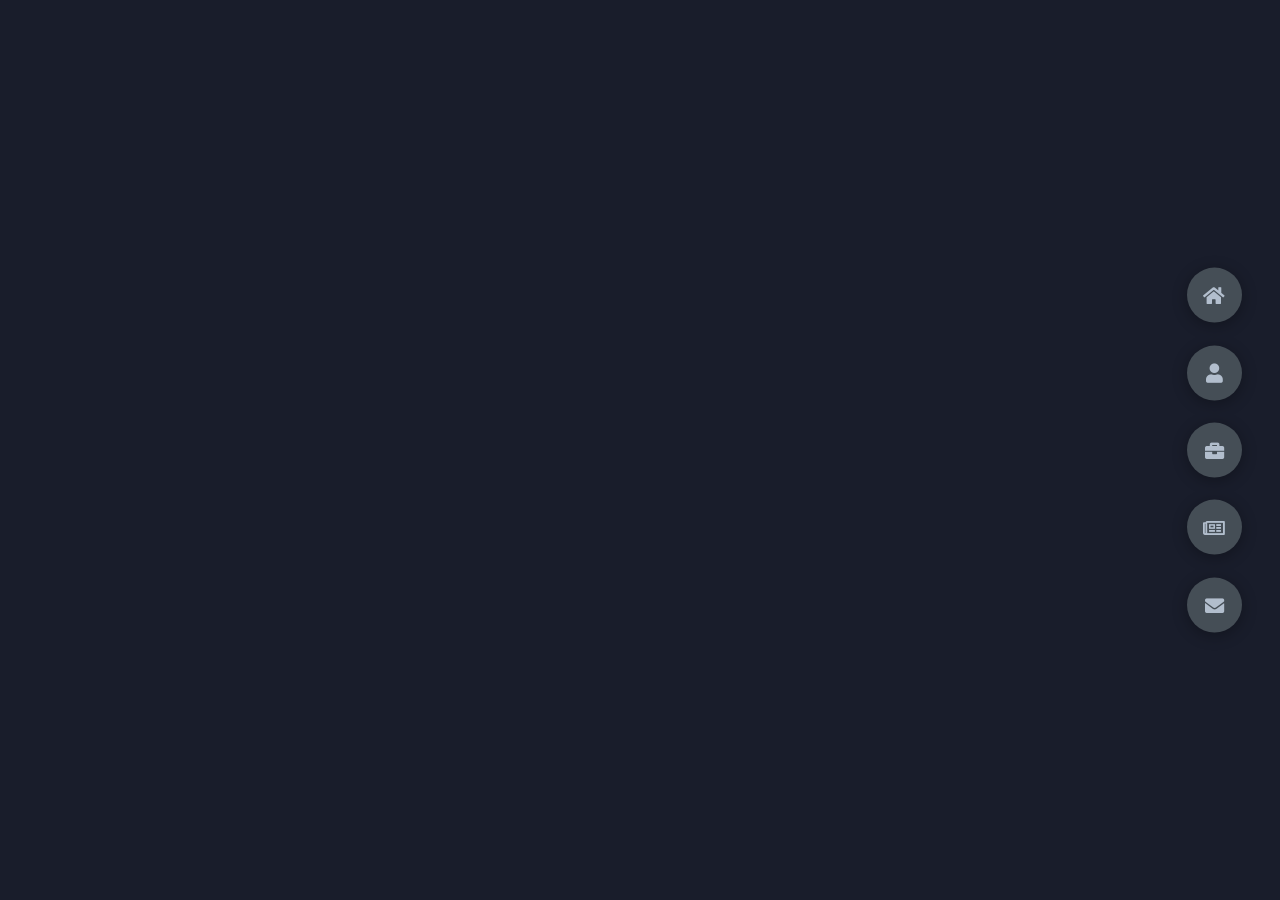
<file: index.html>
<!DOCTYPE html>
<html lang="en">
<head>
    <meta charset="UTF-8">
    <meta name="viewport" content="width=device-width, initial-scale=1.0">
    <title>Olufemi Portfolio Website</title>
    <link rel="stylesheet" href="styles/style.css">
    <link rel="preconnect" href="https://fonts.googleapis.com">
    <link rel="preconnect" href="https://fonts.gstatic.com" crossorigin>
    <link href="https://fonts.googleapis.com/css2?family=Poppins:wght@400;500&display=swap" rel="stylesheet">
    <link rel="stylesheet" href="https://cdnjs.cloudflare.com/ajax/libs/font-awesome/5.15.4/css/all.min.css" integrity="sha512-1ycn6IcaQQ40/MKBW2W4Rhis/DbILU74C1vSrLJxCq57o941Ym01SwNsOMqvEBFlcgUa6xLiPY/NS5R+E6ztJQ==" crossorigin="anonymous" referrerpolicy="no-referrer" />
</head>
<body class="main-content">
    <header class="section sec1 header active">

    </header>
    <main>
        <section class="section sec2 about"></section>
        <section class="section sec3 portfolio"></section>
        <section class="section sec4 contact"></section>
    </main>
    <div class="controls">
        <div class="control control-1 active-btn">
            <i class="fas fa-home"></i>
        </div>
        <div class="control control-2">
            <i class="fas fa-user"></i>
        </div>
        <div class="control control-3">
            <i class="fas fa-briefcase"></i>
        </div>
        <div class="control control-4">
            <i class="far fa-newspaper"></i>
        </div>
        <div class="control control-5">
            <i class="fas fa-envelope"></i>
        </div>
    </div>

    <!-- <script src="app.js"></script> -->
</body>
</html>
</file>
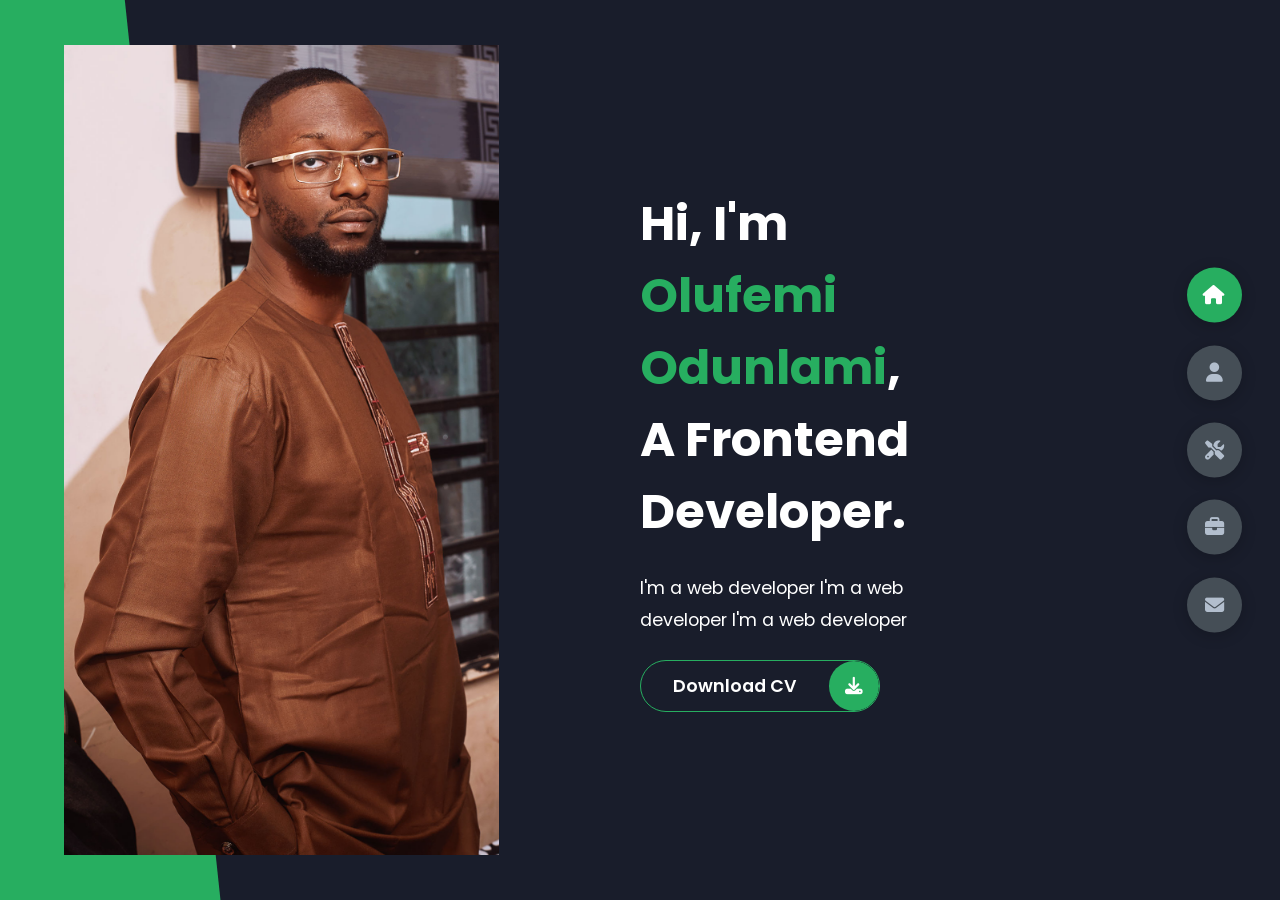
<file: personal_porfolio_website/index.html>
<!DOCTYPE html>
<html lang="en">
<head>
    <meta charset="UTF-8">
    <meta name="viewport" content="width=device-width, initial-scale=1.0">
    <title>Femi Portfolio</title>
    <link rel="stylesheet" href="styles/styles.css">
    <link rel="stylesheet" href="https://cdnjs.cloudflare.com/ajax/libs/font-awesome/6.5.1/css/all.min.css" integrity="sha512-DTOQO9RWCH3ppGqcWaEA1BIZOC6xxalwEsw9c2QQeAIftl+Vegovlnee1c9QX4TctnWMn13TZye+giMm8e2LwA==" crossorigin="anonymous" referrerpolicy="no-referrer" />
</head>
<body class="main-content">
    <header class="section sec1 header active" id="home">
        <div class="header-content">
            <div class="left-header">
                <div class="h-shape"></div>
                <div class="image">
                    <img src="images/IMG_9628.jpg" alt="Femi Image">
                </div>
            </div>
            <div class="right-header">
                <h1 class="name">
                    Hi, I'm <span>Olufemi Odunlami</span>,
                    <br>A Frontend Developer.
                </h1>
                <p>
                    I'm a web developer
                    I'm a web developer
                    I'm a web developer
                </p>
                <div class="btn-container">
                    <a href="#" class="main-btn">
                        <span class="btn-text">Download CV</span>
                        <span class="btn-icon"><i class="fa-solid fa-download"></i></span>
                    </a>
                </div>
            </div>
        </div>
    </header>

    <main>
        <section class="section sec2 about" id="about">
            <div class="about-title">
                <h2>About <span>me</span><span class="bg-text">my stats</span></h2>
            </div>
            <div class="about-container">
                <div class="left-about">
                    <h4>Information About Me</h4>
                    <p>
                        Lorem ipsum dolor sit amet consectetur adipisicing elit. Dolore deserunt aspernatur id dicta odio magni quam perspiciatis sint non nobis! Totam officia molestias odio quos nemo natus architecto maiores eligendi!
                    </p>
                    <div class="btn-container">
                        <a href="#" class="main-btn">
                            <span class="btn-text">Download CV</span>
                            <span class="btn-icon"><i class="fa-solid fa-download"></i></span>
                        </a>
                    </div>
                </div>
                <div class="right-about">
                    <div class="about-item">
                        <div class="about-text">
                            <p class="large-text">560+</p>
                            <p class="small-text">Projects <br> Completed</p>
                        </div>
                    </div>
                    <div class="about-item">
                        <div class="about-text">
                            <p class="large-text">10+</p>
                            <p class="small-text">Years of <br /> experience</p>
                        </div>
                    </div>
                    <div class="about-item">
                        <div class="about-text">
                            <p class="large-text">300+</p>
                            <p class="small-text">Happy <br /> Clients</p>
                        </div>
                    </div>
                    <div class="about-item">
                        <div class="about-text">
                            <p class="large-text">400+</p>
                            <p class="small-text">Customer <br /> reviews</p>
                        </div>
                    </div>
                </div>
            </div>
            <div class="about-stats">
                <h4 class="stat-title">My Skills</h4>
                <div class="progress-bars">
                    <div class="progress-bar">
                        <p class="prog-title">HTML5</p>
                        <div class="progress-con">
                            <p class="prog-text">90%</p>
                            <div class="progress">
                                <span class="html"></span>
                            </div>
                        </div>
                    </div>
                    <div class="progress-bar">
                        <p class="prog-title">Javascript</p>
                        <div class="progress-con">
                            <p class="prog-text">50%</p>
                            <div class="progress">
                                <span class="js"></span>
                            </div>
                        </div>
                    </div>
                    <div class="progress-bar">
                        <p class="prog-title">Python</p>
                        <div class="progress-con">
                            <p class="prog-text">60%</p>
                            <div class="progress">
                                <span class="python"></span>
                            </div>
                        </div>
                    </div>
                    <div class="progress-bar">
                        <p class="prog-title">Flask</p>
                        <div class="progress-con">
                            <p class="prog-text">40%</p>
                            <div class="progress">
                                <span class="flask"></span>
                            </div>
                        </div>
                    </div>
                    <div class="progress-bar">
                        <p class="prog-title">SQL</p>
                        <div class="progress-con">
                            <p class="prog-text">70%</p>
                            <div class="progress">
                                <span class="sql"></span>
                            </div>
                        </div>
                    </div>
                    <div class="progress-bar">
                        <p class="prog-title">Excel</p>
                        <div class="progress-con">
                            <p class="prog-text">70%</p>
                            <div class="progress">
                                <span class="excel"></span>
                            </div>
                        </div>
                    </div>
                </div>
            </div>
        </section>
        <section class="section sec3 skills" id="skills">b</section>
        <section class="section sec4 projects" id="portfolio">c</section>
        <section class="section sec5 contact" id="contact">d</section>
    </main>

    <div class="controls">
        <div class="control control-1 active-btn" data-id="home">
            <i class="fa-solid fa-house"></i>
        </div>
        <div class="control control-2" data-id="about">
            <i class="fa-solid fa-user"></i>
        </div>
        <div class="control control-3" data-id="skills">
            <i class="fa-solid fa-screwdriver-wrench"></i>
        </div>
        <div class="control control-4" data-id="portfolio">
            <i class="fa-solid fa-briefcase"></i>
        </div>
        <div class="control control-5" data-id="contact">
            <i class="fa-solid fa-envelope"></i>
        </div>
    </div>

    <script type="module" src="js/app.js"></script>
</body>
</html>
</file>
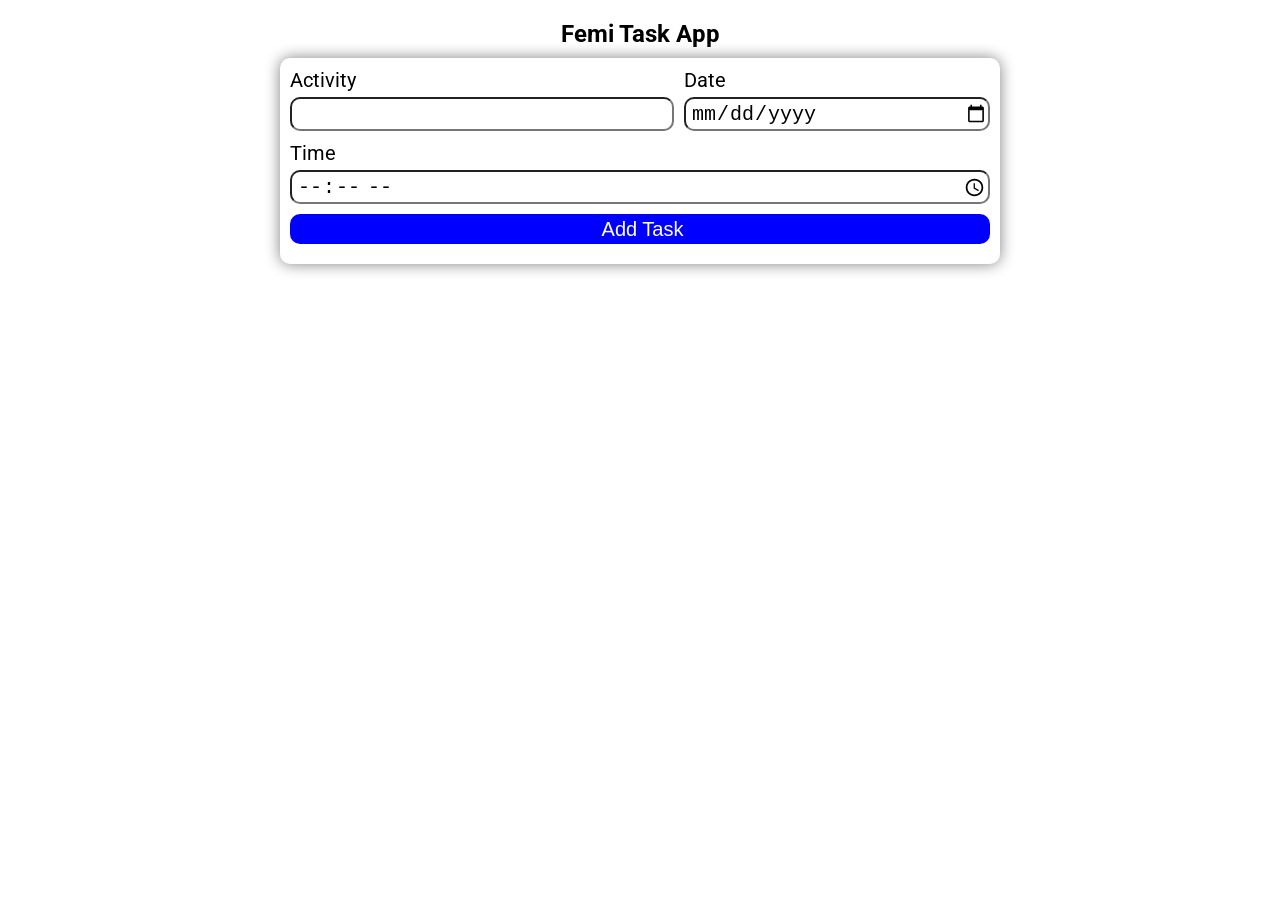
<file: task_manager_app/index.html>
<!DOCTYPE html>
<html lang="en">
  <head>
    <meta charset="UTF-8" />
    <meta name="viewport" content="width=device-width, initial-scale=1.0" />
    <title>Femi Task App</title>
    <link rel="stylesheet" href="styles/style.css" />
  </head>

  <body>
    <main>
      <!-- Task Manager Form -->
      <section>
        <h1 class="heading">Femi Task App</h1>
        <div class="container">
          <div class="form-group">
            <div class="form-control">
              <label for="activity-field">Activity</label>
              <input type="text" id="activity-field" />
            </div>
            <div class="form-control">
              <label for="date-field">Date</label>
              <input type="date" id="date-field" />
            </div>
          </div>
          <div class="form-group">
            <div class="form-control">
              <label for="time-field">Time</label>
              <input type="time" id="time-field" />
            </div>
          </div>
          <div class="form-group">
            <div class="form-control">
              <input
                type="button"
                id="task-form-btn"
                class="btn-primary"
                value="Add Task"
              />
            </div>
          </div>
        </div>
      </section>
      <!-- End of Task Manager form -->

      <!-- Task Output -->
      <section id="taskDisplay">
        <!-- <div class="card">
          <div class="img-group">
            <img src="assets/Task-256.png" alt="task icon" srcset="" style="width: 100px;"/>
            <input type="checkbox" name="" id="" />
          </div>
          <div class="card-body">
            <h4>Activity Name</h4>
            <div class="para">
              <p>Date: Time</p>
              <p>Task Status</p>
            </div>
            <div class="btn-group">
              <button class="btn-update">Edit</button>
              <button class="btn-danger">Delete</button>
            </div>
          </div>
        </div> -->
      </section>
      <!-- End of Task Output -->
    </main>

    <script type="module" src="js/app.js"></script>
  </body>
</html>
</file>
<file: styles/style.css>
* {
  margin: 0;
  padding: 0;
  box-sizing: border-box;
  list-style: none;
}

:root {
  --color-primary: #191d2b;
  --color-secondary: #27ae60;
  --color-white: #fff;
  --color-black: #000;
  --color-grey0: #f8f8f8;
  --color-grey1: #dbe1e8;
  --color-grey2: #b2becd;
  --color-grey3: #6c7983;
  --color-grey4: #454e56;
  --color-grey5: #2a2e35;
  --color-grey6: #12181b;
  --br-sm-2: 14px;
  --box-shadow-1: 0 3px 15px rgba(0,0,0,0.3);
  --transition: all .4s ease-in-out;
}

body {
  background-color: var(--color-primary);
  color: #fff;
  font-family: "Poppins", sans-serif;
  font-size: 1.1rem;
  color: var(--color-white);
  transition: var(--transition);
}

a {
  display: inline-block;
  text-decoration: none;
  color: inherit;
  font-family: inherit;
}

header {
  height: 100vh;
  color: var(--color-white);
  overflow: hidden;
}

section {
  min-height: 100vh;
  width: 100%;
  position: absolute;
  left: 0;
  top: 0;
  padding: 3rem 18rem;
}

.section {
  transform: translateY(-100%) scale(0);
  transition: var(--transition);
  background-color: var(--color-primary);
}

.sec1 {
  display: none;
  transform: translateY(0) scale(1);
}

.sec2 {
  display: none;
  transform: translateY(0) scale(1);
}

.sec3 {
  display: none;
  transform: translateY(0) scale(1);
}

.sec4 {
  display: none;
  transform: translateY(0) scale(1);
}

.controls {
  position: fixed;
  z-index: 10;
  top: 50%;
  right: 3%;
  display: flex;
  flex-direction: column;
  align-items: center;
  justify-content: center;
  transform: translateY(-50%);
}
.controls .control {
  padding: 1rem;
  cursor: pointer;
  background-color: var(--color-grey4);
  width: 55px;
  height: 55px;
  border-radius: 50%;
  display: flex;
  justify-content: center;
  align-items: center;
  margin: 0.7rem 0;
  box-shadow: var(--box-shadow-1);
}
.controls .control i {
  font-size: 1.2rem;
  color: var(--color-grey2);
}
.controls .control :hover {
  color: #27ae60;
}/*# sourceMappingURL=style.css.map */
</file>
<file: personal_porfolio_website/styles/styles.css>
@import url("https://fonts.googleapis.com/css2?family=Poppins:wght@400;500;600;700;800&display=swap");
:root {
  --color-primary: #191d2b;
  --color-secondary: #27ae60;
  --color-white: #fff;
  --color-black: #000;
  --color-grey-0: #f8f8f8;
  --color-grey-1: #dbe1e8;
  --color-grey-2: #b2becd;
  --color-grey-3: ##6c7983;
  --color-grey-4: #454e56;
  --color-grey-5: #2a2e35;
  --color-grey-6: #12181b;
  --br-sm-2: 14px;
  --box-shadow-1: 0 3px 15px rgba(0,0,0,.2);
  --transition: all .4s ease-in-out;
}

* {
  margin: 0;
  padding: 0;
  box-sizing: border-box;
  list-style: none;
}

body {
  font-family: "Poppins", sans-serif;
  background-color: var(--color-primary);
  font-size: 1.1rem;
  color: var(--color-white);
  transition: var(--transition);
}

a {
  display: inline-block;
  text-decoration: none;
  color: inherit;
  font-family: inherit;
}

header {
  height: 100vh;
  color: var(--color-white);
  overflow: hidden;
}

section {
  min-height: 100vh;
  width: 100%;
  position: absolute;
  left: 0;
  top: 0;
  padding: 3rem 18rem;
}

.section {
  transform: translateY(-100%) scale(0);
  transition: var(--transition);
  background-color: var(--color-primary);
}

.sec1 {
  display: none;
  transform: translateY(0) scale(1);
}

.sec2 {
  display: none;
  transform: translateY(0) scale(1);
}

.sec3 {
  display: none;
  transform: translateY(0) scale(1);
}

.sec4 {
  display: none;
  transform: translateY(0) scale(1);
}

.sec5 {
  display: none;
  transform: translateY(0) scale(1);
}

.active {
  display: block;
  animation: scaleAnim 0.5s ease-in-out;
}
@keyframes scaleAnim {
  0% {
    transform: translateY(-100%) scaleY(0);
  }
  100% {
    transform: translateY(0) scaleY(1);
  }
}

.controls {
  position: fixed;
  z-index: 10;
  top: 50%;
  right: 3%;
  display: flex;
  flex-direction: column;
  align-items: center;
  justify-content: center;
  transform: translateY(-50%);
}
.controls .active-btn {
  background-color: var(--color-secondary) !important;
  transition: var(--transition);
}
.controls .active-btn i {
  color: var(--color-white) !important;
}
.controls .control {
  padding: 1rem;
  cursor: pointer;
  background-color: var(--color-grey-4);
  width: 55px;
  height: 55px;
  border-radius: 50%;
  display: flex;
  justify-content: center;
  align-items: center;
  margin: 0.7rem 0;
  box-shadow: var(--box-shadow-1);
}
.controls .control i {
  font-size: 1.2rem;
  color: var(--color-grey-2);
  pointer-events: none;
}

.header-content {
  display: grid;
  grid-template-columns: repeat(2, 1fr);
  height: 100%;
}
.header-content .left-header {
  display: flex;
  align-items: center;
  position: relative;
}
.header-content .left-header .h-shape {
  transition: var(--transition);
  width: 65%;
  height: 100%;
  background-color: var(--color-secondary);
  position: absolute;
  left: 0;
  top: 0;
  z-index: -1;
  -webkit-clip-path: polygon(0 0, 30% 0, 53% 100%, 0% 100%);
          clip-path: polygon(0 0, 30% 0, 53% 100%, 0% 100%);
}
.header-content .left-header .image {
  border-radius: var(--br-sm-2);
  width: 68%;
  height: 90%;
  margin-left: 4rem;
  background-color: var(--color-black);
  transition: var(--transition);
}
.header-content .left-header .image img {
  width: 100%;
  height: 100%;
  -o-object-fit: cover;
     object-fit: cover;
  transition: var(--transition);
}
.header-content .right-header {
  display: flex;
  flex-direction: column;
  justify-content: center;
  padding-right: 18rem;
}
.header-content .right-header .name {
  font-size: 3rem;
}
.header-content .right-header .name span {
  color: var(--color-secondary);
}
.header-content .right-header p {
  margin: 1.5rem 0;
  line-height: 2rem;
}

/*About*/
.about-container {
  display: grid;
  grid-template-columns: repeat(2, 1fr);
  padding-top: 3.5rem;
  padding-bottom: 5rem;
}
.about-container .right-about {
  display: grid;
  grid-template-columns: repeat(2, 1fr);
  grid-gap: 2rem;
}
.about-container .right-about .about-item {
  border: 1px solid var(--color-grey-5);
  border-radius: 5px;
  transition: var(--transition);
  box-shadow: 1px 2px 15px rgba(0, 0, 0, 0.1);
}
.about-container .right-about .about-item:hover {
  cursor: default;
  transform: translateY(-5px);
  border: 1px solid var(--color-secondary);
  box-shadow: 1px 4px 15px rgba(0, 0, 0, 0.32);
}
.about-container .right-about .about-item .about-text {
  padding: 1.5rem;
  display: flex;
  flex-direction: column;
}
.about-container .right-about .about-item .about-text .large-text {
  font-size: 3rem;
  font-weight: 700;
  color: var(--color-secondary);
}
.about-container .right-about .about-item .about-text .small-text {
  padding-left: 3rem;
  position: relative;
  text-transform: uppercase;
  font-size: 1.2rem;
  color: var(--color-grey-0);
  letter-spacing: 2px;
}
.about-container .right-about .about-item .about-text .small-text::before {
  content: "";
  position: absolute;
  left: 0;
  top: 15px;
  width: 2rem;
  height: 2px;
  background-color: var(--color-grey-5);
}
.about-container .left-about {
  padding-right: 5rem;
}
.about-container .left-about h4 {
  font-size: 2rem;
  text-transform: uppercase;
}
.about-container .left-about p {
  line-height: 2rem;
  padding: 1rem;
  color: var(--color-grey-1);
}

.about-stats {
  padding-bottom: 4rem;
}
.about-stats .progress-bars {
  display: grid;
  grid-template-columns: repeat(2, 1fr);
  gap: 2rem;
}
.about-stats .progress-bars .progress-bar {
  display: flex;
  flex-direction: column;
}
.about-stats .progress-bars .progress-bar .prog-title {
  text-transform: uppercase;
  font-weight: 500;
}
.about-stats .progress-bars .progress-bar .progress-con {
  display: flex;
  align-items: center;
}
.about-stats .progress-bars .progress-bar .progress-con .prog-text {
  color: var(--color-grey-2);
}
.about-stats .progress-bars .progress-bar .progress-con .progress {
  width: 100%;
  height: 0.45rem;
  background-color: var(--color-grey-4);
  margin-left: 1rem;
  position: relative;
}
.about-stats .progress-bars .progress-bar .progress-con .progress span {
  position: absolute;
  top: 0;
  left: 0;
  height: 100%;
  background-color: var(--color-secondary);
  transition: var(--transition);
  width: 60%;
}
.about-stats .progress-bars .progress-bar .progress-con .progress .html {
  width: 90%;
}
.about-stats .progress-bars .progress-bar .progress-con .progress .js {
  width: 50%;
}
.about-stats .progress-bars .progress-bar .progress-con .progress .python {
  width: 60%;
}
.about-stats .progress-bars .progress-bar .progress-con .progress .flask {
  width: 40%;
}
.about-stats .progress-bars .progress-bar .progress-con .progress .sql {
  width: 70%;
}
.about-stats .progress-bars .progress-bar .progress-con .progress .excel {
  width: 70%;
}

.btn-container {
  display: flex;
  align-self: flex-start;
}

.main-btn {
  border-radius: 30px;
  color: inherit;
  font-weight: 600;
  position: relative;
  border: 1px solid var(--color-secondary);
  display: flex;
  align-self: flex-start;
  align-items: center;
  overflow: hidden;
}
.main-btn .btn-text {
  padding: 0 2rem;
}
.main-btn .btn-icon {
  background-color: var(--color-secondary);
  display: flex;
  align-items: center;
  justify-content: center;
  border-radius: 50%;
  padding: 1rem;
}
.main-btn::before {
  content: "";
  position: absolute;
  top: 0;
  right: 0;
  transform: translateX(100%);
  transition: var(--transition);
  z-index: -1;
}
.main-btn:hover::before {
  width: 100%;
  height: 100%;
  background-color: var(--color-secondary);
  transform: translateX(0);
  transition: var(--transition);
}

.about-title {
  text-align: center;
}
.about-title h2 {
  position: relative;
  text-transform: uppercase;
  font-size: 4rem;
  font-weight: 700;
}
.about-title h2 span {
  color: var(--color-secondary);
}
.about-title h2 .bg-text {
  position: absolute;
  top: 50%;
  left: 50%;
  color: var(--color-grey-5);
  transition: var(--transition);
  z-index: -1;
  transform: translate(-50%, -50%);
  font-weight: 800;
  font-size: 6rem;
}/*# sourceMappingURL=styles.css.map */
</file>
<file: task_manager_app/styles/style.css>
@import url('https://fonts.googleapis.com/css2?family=Roboto:wght@100;500;700&display=swap');

/* VARIABLES */
:root
{
    /* Spacing */
    --spacing-small: 5px;
    --spacing-medium: 10px;
    --spacing-large: 20px;

    /* font size */
    --text-small: 5px;
    --text-medium: 10px;
    --text-large: 20px;
}


/* CSS RESET */
*
{
    margin: 0;
    padding: 0;
}

body
{
    font-family: 'Roboto', sans-serif;
}

main
{
    padding: var(--spacing-medium);
    height: 100vh;
}

section:first-child
{
    height: auto;
    display: flex;
    flex-direction: column;
    align-items: center;
    margin-bottom: var(--spacing-large);
    /* border: 1px solid green; */
}

.heading
{
    padding: var(--spacing-medium);
}

.container
{
    box-shadow: 0 0 15px grey;
    width: 700px;
    height: auto;
    border-radius: var(--spacing-medium);
    padding: var(--spacing-medium);
}

.form-group
{
    display: flex;
    gap: var(--spacing-medium);
}

.form-control
{
    display: flex;
    flex-direction: column;
    flex-grow: 1;
    margin-bottom: var(--spacing-medium);
}

.form-control label
{
    font-size: var(--text-large);
    margin-bottom: var(--spacing-small);
}

.form-control input
{
    height: 30px;
    font-size: var(--text-large);
    padding-left: var(--spacing-small);
    border-radius: var(--spacing-medium);
}

.btn-primary
{
    background-color: blue;
    color: white;
    border: none;
}

.btn-primary:hover
{
    cursor: pointer;
}

.img-group
{
    display: flex;
    /* border: 1px solid red; */
    justify-content: space-between;
    align-items: start;
}

.card
{
    /* border: 1px solid black; */
    width: 200px;
    overflow: hidden;
    box-shadow: 0 0 5px grey;
    padding: var(--spacing-small);
    border-radius: var(--spacing-medium);
}

.card-body
{
    padding: var(--spacing-small);
}

.card-body h4
{
    /* font-size: 0.8em; */
    margin-bottom: var(--spacing-medium)
}

.para
{
    margin-bottom: var(--spacing-medium);
    font-size: 0.8em;
}

.btn-group
{
    display: flex;
    gap: var(--spacing-medium);
}

button
{
    flex-grow: 1;
    height: 25px;
    border-radius: var(--spacing-medium);
}

.btn-danger
{
    background-color: red;
    color: white;
    border: none;
}

.btn-update
{
    background-color: green;
    color: white;
    border: none;
}

.btn-danger:hover, .btn-update:hover
{
    cursor: pointer;
}

.error-prompt
{
    border: 1px solid red;
}

#taskDisplay
{
    display: flex;
    gap: var(--spacing-medium);
    flex-wrap: wrap;
}
</file>
